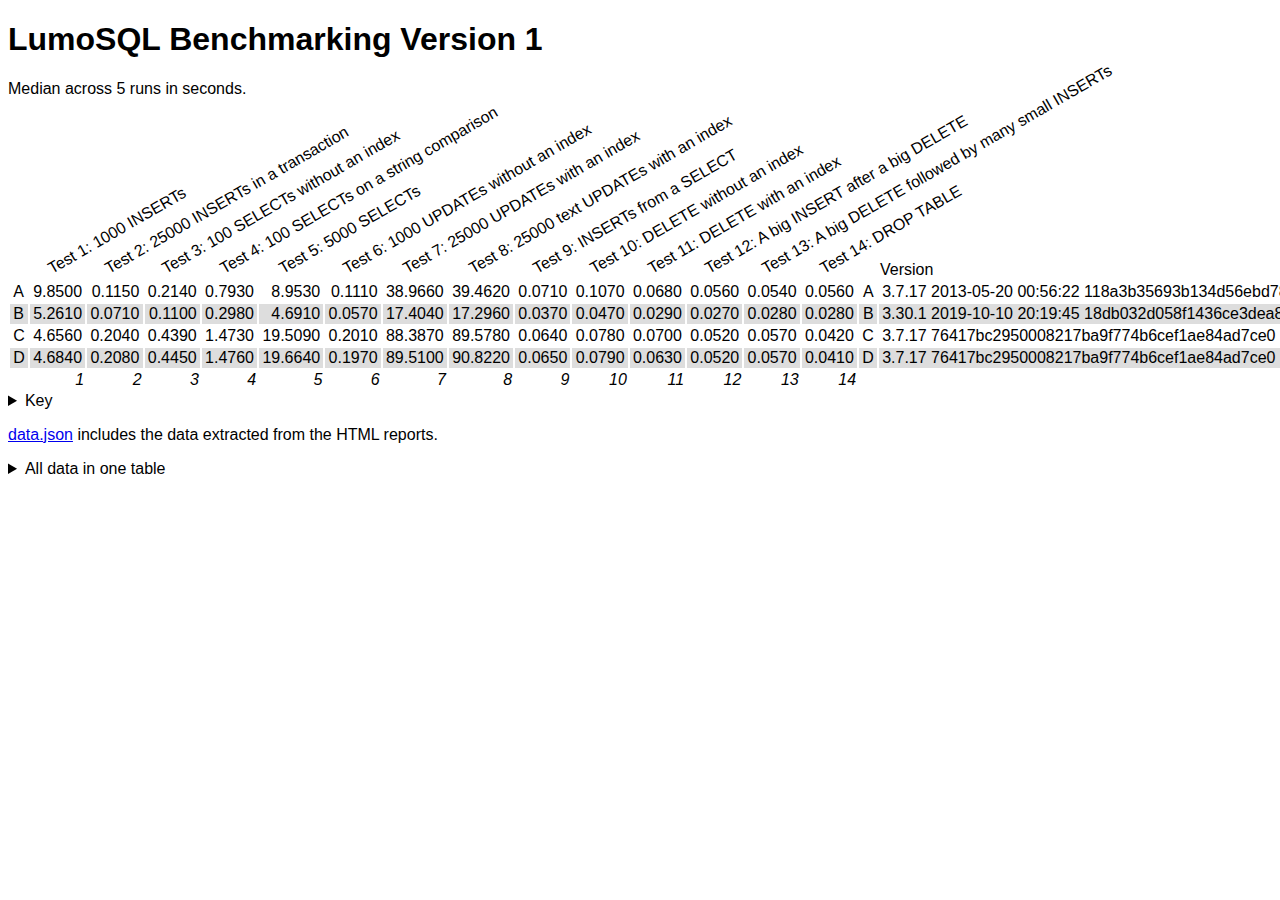
<file: index.html>
<!DOCTYPE html> <html lang=en> <head> <meta charset=utf-8> <base href=/ > <meta content="width=device-width,initial-scale=1" name=viewport> <noscript id=sapper-head-start></noscript><title>LumoSQL Benchmarking Version 1</title><noscript id=sapper-head-end></noscript> <link href=global.css rel=stylesheet> <style>p.intro.svelte-lj9wl7.svelte-lj9wl7{width:15rem}table.all.svelte-lj9wl7.svelte-lj9wl7{table-layout:fixed}.test.svelte-lj9wl7.svelte-lj9wl7{white-space:nowrap}table.medians.svelte-lj9wl7 col.svelte-lj9wl7:first-child{width:1rem}thead.svelte-lj9wl7 thead td[colspan].svelte-lj9wl7{text-align:center}td.svelte-lj9wl7.svelte-lj9wl7:first-child{text-align:left}td.svelte-lj9wl7.svelte-lj9wl7{text-align:right}.versions.svelte-lj9wl7.svelte-lj9wl7{border-bottom:thin solid #000;text-align:center}tbody.svelte-lj9wl7 tr.svelte-lj9wl7:nth-child(even){background:#ddd}tbody.svelte-lj9wl7 tr.svelte-lj9wl7:nth-child(odd){background:#fff}tbody.svelte-lj9wl7 td.svelte-lj9wl7{padding-left:.2rem;padding-right:.2rem}col.svelte-lj9wl7.svelte-lj9wl7{width:8rem}td.rotate.svelte-lj9wl7.svelte-lj9wl7{text-align:left;vertical-align:top;position:relative}td.rotate.svelte-lj9wl7 div.svelte-lj9wl7{transform-origin:left top;transform:rotate(-30deg);position:absolute;margin-left:25%;bottom:0;width:30rem}table.medians.svelte-lj9wl7.svelte-lj9wl7{margin-top:10rem}.number.svelte-lj9wl7.svelte-lj9wl7,tfoot.svelte-lj9wl7.svelte-lj9wl7{font-style:italic}td.version.svelte-lj9wl7.svelte-lj9wl7{text-align:left;white-space:nowrap}</style> </head> <body> <div id=sapper> <h1>LumoSQL Benchmarking Version 1</h1> <p class="svelte-lj9wl7 intro"> Median across 5 runs in seconds. </p> <table class="svelte-lj9wl7 medians"> <colgroup> <col class=svelte-lj9wl7> <col class=svelte-lj9wl7><col class=svelte-lj9wl7><col class=svelte-lj9wl7><col class=svelte-lj9wl7><col class=svelte-lj9wl7><col class=svelte-lj9wl7><col class=svelte-lj9wl7><col class=svelte-lj9wl7><col class=svelte-lj9wl7><col class=svelte-lj9wl7><col class=svelte-lj9wl7><col class=svelte-lj9wl7><col class=svelte-lj9wl7><col class=svelte-lj9wl7> </colgroup> <thead> <tr> <td class=svelte-lj9wl7></td> <td class="svelte-lj9wl7 rotate"> <div class=svelte-lj9wl7>Test 1: 1000 INSERTs</div> <td class="svelte-lj9wl7 rotate"> <div class=svelte-lj9wl7>Test 2: 25000 INSERTs in a transaction</div> <td class="svelte-lj9wl7 rotate"> <div class=svelte-lj9wl7>Test 3: 100 SELECTs without an index</div> <td class="svelte-lj9wl7 rotate"> <div class=svelte-lj9wl7>Test 4: 100 SELECTs on a string comparison</div> <td class="svelte-lj9wl7 rotate"> <div class=svelte-lj9wl7>Test 5: 5000 SELECTs</div> <td class="svelte-lj9wl7 rotate"> <div class=svelte-lj9wl7>Test 6: 1000 UPDATEs without an index</div> <td class="svelte-lj9wl7 rotate"> <div class=svelte-lj9wl7>Test 7: 25000 UPDATEs with an index</div> <td class="svelte-lj9wl7 rotate"> <div class=svelte-lj9wl7>Test 8: 25000 text UPDATEs with an index</div> <td class="svelte-lj9wl7 rotate"> <div class=svelte-lj9wl7>Test 9: INSERTs from a SELECT</div> <td class="svelte-lj9wl7 rotate"> <div class=svelte-lj9wl7>Test 10: DELETE without an index</div> <td class="svelte-lj9wl7 rotate"> <div class=svelte-lj9wl7>Test 11: DELETE with an index</div> <td class="svelte-lj9wl7 rotate"> <div class=svelte-lj9wl7>Test 12: A big INSERT after a big DELETE</div> <td class="svelte-lj9wl7 rotate"> <div class=svelte-lj9wl7>Test 13: A big DELETE followed by many small INSERTs</div> <td class="svelte-lj9wl7 rotate"> <div class=svelte-lj9wl7>Test 14: DROP TABLE</div> </td> <td class=svelte-lj9wl7></td> <td class="svelte-lj9wl7 version">Version</td> </tr> </thead> <tbody class=svelte-lj9wl7> <tr class=svelte-lj9wl7> <td class=svelte-lj9wl7>A</td> <td class=svelte-lj9wl7> 9.8500 <td class=svelte-lj9wl7> 0.1150 <td class=svelte-lj9wl7> 0.2140 <td class=svelte-lj9wl7> 0.7930 <td class=svelte-lj9wl7> 8.9530 <td class=svelte-lj9wl7> 0.1110 <td class=svelte-lj9wl7> 38.9660 <td class=svelte-lj9wl7> 39.4620 <td class=svelte-lj9wl7> 0.0710 <td class=svelte-lj9wl7> 0.1070 <td class=svelte-lj9wl7> 0.0680 <td class=svelte-lj9wl7> 0.0560 <td class=svelte-lj9wl7> 0.0540 <td class=svelte-lj9wl7> 0.0560 </td> <td class=svelte-lj9wl7>A</td> <td class="svelte-lj9wl7 version">3.7.17 2013-05-20 00:56:22 118a3b35693b134d56ebd780123b7fd6f1497668</td> <tr class=svelte-lj9wl7> <td class=svelte-lj9wl7>B</td> <td class=svelte-lj9wl7> 5.2610 <td class=svelte-lj9wl7> 0.0710 <td class=svelte-lj9wl7> 0.1100 <td class=svelte-lj9wl7> 0.2980 <td class=svelte-lj9wl7> 4.6910 <td class=svelte-lj9wl7> 0.0570 <td class=svelte-lj9wl7> 17.4040 <td class=svelte-lj9wl7> 17.2960 <td class=svelte-lj9wl7> 0.0370 <td class=svelte-lj9wl7> 0.0470 <td class=svelte-lj9wl7> 0.0290 <td class=svelte-lj9wl7> 0.0270 <td class=svelte-lj9wl7> 0.0280 <td class=svelte-lj9wl7> 0.0280 </td> <td class=svelte-lj9wl7>B</td> <td class="svelte-lj9wl7 version">3.30.1 2019-10-10 20:19:45 18db032d058f1436ce3dea84081f4ee5a0f2259ad97301d43c426bc7f3df1b0b</td> <tr class=svelte-lj9wl7> <td class=svelte-lj9wl7>C</td> <td class=svelte-lj9wl7> 4.6560 <td class=svelte-lj9wl7> 0.2040 <td class=svelte-lj9wl7> 0.4390 <td class=svelte-lj9wl7> 1.4730 <td class=svelte-lj9wl7> 19.5090 <td class=svelte-lj9wl7> 0.2010 <td class=svelte-lj9wl7> 88.3870 <td class=svelte-lj9wl7> 89.5780 <td class=svelte-lj9wl7> 0.0640 <td class=svelte-lj9wl7> 0.0780 <td class=svelte-lj9wl7> 0.0700 <td class=svelte-lj9wl7> 0.0520 <td class=svelte-lj9wl7> 0.0570 <td class=svelte-lj9wl7> 0.0420 </td> <td class=svelte-lj9wl7>C</td> <td class="svelte-lj9wl7 version">3.7.17 76417bc2950008217ba9f774b6cef1ae84ad7ce0 LMDB_0.9.9 7449ca604ca732ad262cfd77da403968cdb9157f</td> <tr class=svelte-lj9wl7> <td class=svelte-lj9wl7>D</td> <td class=svelte-lj9wl7> 4.6840 <td class=svelte-lj9wl7> 0.2080 <td class=svelte-lj9wl7> 0.4450 <td class=svelte-lj9wl7> 1.4760 <td class=svelte-lj9wl7> 19.6640 <td class=svelte-lj9wl7> 0.1970 <td class=svelte-lj9wl7> 89.5100 <td class=svelte-lj9wl7> 90.8220 <td class=svelte-lj9wl7> 0.0650 <td class=svelte-lj9wl7> 0.0790 <td class=svelte-lj9wl7> 0.0630 <td class=svelte-lj9wl7> 0.0520 <td class=svelte-lj9wl7> 0.0570 <td class=svelte-lj9wl7> 0.0410 </td> <td class=svelte-lj9wl7>D</td> <td class="svelte-lj9wl7 version">3.7.17 76417bc2950008217ba9f774b6cef1ae84ad7ce0 LMDB_0.9.16 5d67c6aed16366ddcfac77eb6a166928a257ab7b</td> </tr> </tbody> <tfoot class=svelte-lj9wl7> <tr> <td class=svelte-lj9wl7></td> <td class=svelte-lj9wl7>1<td class=svelte-lj9wl7>2<td class=svelte-lj9wl7>3<td class=svelte-lj9wl7>4<td class=svelte-lj9wl7>5<td class=svelte-lj9wl7>6<td class=svelte-lj9wl7>7<td class=svelte-lj9wl7>8<td class=svelte-lj9wl7>9<td class=svelte-lj9wl7>10<td class=svelte-lj9wl7>11<td class=svelte-lj9wl7>12<td class=svelte-lj9wl7>13<td class=svelte-lj9wl7>14</td> </tr> </tfoot> </table> <details> <summary>Key</summary> <h2>Versions</h2> <dl> <dt>A</dt> <dd>3.7.17 2013-05-20 00:56:22 118a3b35693b134d56ebd780123b7fd6f1497668<dt>B</dt> <dd>3.30.1 2019-10-10 20:19:45 18db032d058f1436ce3dea84081f4ee5a0f2259ad97301d43c426bc7f3df1b0b<dt>C</dt> <dd>3.7.17 76417bc2950008217ba9f774b6cef1ae84ad7ce0 LMDB_0.9.9 7449ca604ca732ad262cfd77da403968cdb9157f<dt>D</dt> <dd>3.7.17 76417bc2950008217ba9f774b6cef1ae84ad7ce0 LMDB_0.9.16 5d67c6aed16366ddcfac77eb6a166928a257ab7b</dd> </dl> <h2>Tests</h2> <dl> <dt class="svelte-lj9wl7 number">1</dt> <dd>Test 1: 1000 INSERTs<dt class="svelte-lj9wl7 number">2</dt> <dd>Test 2: 25000 INSERTs in a transaction<dt class="svelte-lj9wl7 number">3</dt> <dd>Test 3: 100 SELECTs without an index<dt class="svelte-lj9wl7 number">4</dt> <dd>Test 4: 100 SELECTs on a string comparison<dt class="svelte-lj9wl7 number">5</dt> <dd>Test 5: 5000 SELECTs<dt class="svelte-lj9wl7 number">6</dt> <dd>Test 6: 1000 UPDATEs without an index<dt class="svelte-lj9wl7 number">7</dt> <dd>Test 7: 25000 UPDATEs with an index<dt class="svelte-lj9wl7 number">8</dt> <dd>Test 8: 25000 text UPDATEs with an index<dt class="svelte-lj9wl7 number">9</dt> <dd>Test 9: INSERTs from a SELECT<dt class="svelte-lj9wl7 number">10</dt> <dd>Test 10: DELETE without an index<dt class="svelte-lj9wl7 number">11</dt> <dd>Test 11: DELETE with an index<dt class="svelte-lj9wl7 number">12</dt> <dd>Test 12: A big INSERT after a big DELETE<dt class="svelte-lj9wl7 number">13</dt> <dd>Test 13: A big DELETE followed by many small INSERTs<dt class="svelte-lj9wl7 number">14</dt> <dd>Test 14: DROP TABLE</dd> </dl> </details> <p> <a href=/data.json>data.json</a> includes the data extracted from the HTML reports. </p> <details> <summary>All data in one table</summary> <div> <h1>Underlying data in one table</h1> <p> 5 runs: 1, 2, 3, 4 and 5, measured in seconds. </p> <dl> <dt>A</dt> <dd> <code>3.7.17 2013-05-20 00:56:22 118a3b35693b134d56ebd780123b7fd6f1497668</code> <dt>B</dt> <dd> <code>3.30.1 2019-10-10 20:19:45 18db032d058f1436ce3dea84081f4ee5a0f2259ad97301d43c426bc7f3df1b0b</code> <dt>C</dt> <dd> <code>3.7.17 76417bc2950008217ba9f774b6cef1ae84ad7ce0 LMDB_0.9.9 7449ca604ca732ad262cfd77da403968cdb9157f</code> <dt>D</dt> <dd> <code>3.7.17 76417bc2950008217ba9f774b6cef1ae84ad7ce0 LMDB_0.9.16 5d67c6aed16366ddcfac77eb6a166928a257ab7b</code> </dd> </dl> <table class="svelte-lj9wl7 all"> <colgroup> <col class=svelte-lj9wl7> <col class=svelte-lj9wl7><col class=svelte-lj9wl7><col class=svelte-lj9wl7><col class=svelte-lj9wl7><col class=svelte-lj9wl7><col class=svelte-lj9wl7><col class=svelte-lj9wl7><col class=svelte-lj9wl7><col class=svelte-lj9wl7><col class=svelte-lj9wl7><col class=svelte-lj9wl7><col class=svelte-lj9wl7><col class=svelte-lj9wl7><col class=svelte-lj9wl7><col class=svelte-lj9wl7><col class=svelte-lj9wl7><col class=svelte-lj9wl7><col class=svelte-lj9wl7><col class=svelte-lj9wl7><col class=svelte-lj9wl7> </colgroup> <thead class=svelte-lj9wl7> <tr> <td class=svelte-lj9wl7></td> <td class="svelte-lj9wl7 versions" colspan=4>1<td class="svelte-lj9wl7 versions" colspan=4>2<td class="svelte-lj9wl7 versions" colspan=4>3<td class="svelte-lj9wl7 versions" colspan=4>4<td class="svelte-lj9wl7 versions" colspan=4>5</td> </tr> <tr> <td class=svelte-lj9wl7></td> <td class=svelte-lj9wl7>A<td class=svelte-lj9wl7>B<td class=svelte-lj9wl7>C<td class=svelte-lj9wl7>D<td class=svelte-lj9wl7>A<td class=svelte-lj9wl7>B<td class=svelte-lj9wl7>C<td class=svelte-lj9wl7>D<td class=svelte-lj9wl7>A<td class=svelte-lj9wl7>B<td class=svelte-lj9wl7>C<td class=svelte-lj9wl7>D<td class=svelte-lj9wl7>A<td class=svelte-lj9wl7>B<td class=svelte-lj9wl7>C<td class=svelte-lj9wl7>D<td class=svelte-lj9wl7>A<td class=svelte-lj9wl7>B<td class=svelte-lj9wl7>C<td class=svelte-lj9wl7>D</td> </tr> </thead> <tbody class=svelte-lj9wl7> <tr class=svelte-lj9wl7> <td class="svelte-lj9wl7 test"> <code>Test 1: 1000 INSERTs</code> </td> <td class=svelte-lj9wl7> 9.5820 <td class=svelte-lj9wl7> 5.2030 <td class=svelte-lj9wl7> 4.6520 <td class=svelte-lj9wl7> 4.6000 <td class=svelte-lj9wl7> 9.7940 <td class=svelte-lj9wl7> 5.2010 <td class=svelte-lj9wl7> 4.3430 <td class=svelte-lj9wl7> 4.5840 <td class=svelte-lj9wl7> 9.8500 <td class=svelte-lj9wl7> 5.2610 <td class=svelte-lj9wl7> 4.6560 <td class=svelte-lj9wl7> 4.6840 <td class=svelte-lj9wl7> 9.7220 <td class=svelte-lj9wl7> 5.1800 <td class=svelte-lj9wl7> 4.2500 <td class=svelte-lj9wl7> 4.7300 <td class=svelte-lj9wl7> 9.8870 <td class=svelte-lj9wl7> 5.2030 <td class=svelte-lj9wl7> 4.5970 <td class=svelte-lj9wl7> 4.6300 </td> <tr class=svelte-lj9wl7> <td class="svelte-lj9wl7 test"> <code>Test 2: 25000 INSERTs in a transaction</code> </td> <td class=svelte-lj9wl7> 0.1020 <td class=svelte-lj9wl7> 0.0760 <td class=svelte-lj9wl7> 0.2110 <td class=svelte-lj9wl7> 0.2100 <td class=svelte-lj9wl7> 0.1130 <td class=svelte-lj9wl7> 0.0580 <td class=svelte-lj9wl7> 0.2060 <td class=svelte-lj9wl7> 0.2070 <td class=svelte-lj9wl7> 0.1150 <td class=svelte-lj9wl7> 0.0710 <td class=svelte-lj9wl7> 0.2040 <td class=svelte-lj9wl7> 0.2080 <td class=svelte-lj9wl7> 0.1180 <td class=svelte-lj9wl7> 0.0720 <td class=svelte-lj9wl7> 0.2120 <td class=svelte-lj9wl7> 0.2080 <td class=svelte-lj9wl7> 0.1160 <td class=svelte-lj9wl7> 0.0720 <td class=svelte-lj9wl7> 0.2100 <td class=svelte-lj9wl7> 0.2110 </td> <tr class=svelte-lj9wl7> <td class="svelte-lj9wl7 test"> <code>Test 3: 100 SELECTs without an index</code> </td> <td class=svelte-lj9wl7> 0.2170 <td class=svelte-lj9wl7> 0.1030 <td class=svelte-lj9wl7> 0.4390 <td class=svelte-lj9wl7> 0.4450 <td class=svelte-lj9wl7> 0.2150 <td class=svelte-lj9wl7> 0.1020 <td class=svelte-lj9wl7> 0.4360 <td class=svelte-lj9wl7> 0.4450 <td class=svelte-lj9wl7> 0.2140 <td class=svelte-lj9wl7> 0.1100 <td class=svelte-lj9wl7> 0.4390 <td class=svelte-lj9wl7> 0.4450 <td class=svelte-lj9wl7> 0.2200 <td class=svelte-lj9wl7> 0.1110 <td class=svelte-lj9wl7> 0.4490 <td class=svelte-lj9wl7> 0.4480 <td class=svelte-lj9wl7> 0.2220 <td class=svelte-lj9wl7> 0.1060 <td class=svelte-lj9wl7> 0.4430 <td class=svelte-lj9wl7> 0.4460 </td> <tr class=svelte-lj9wl7> <td class="svelte-lj9wl7 test"> <code>Test 4: 100 SELECTs on a string comparison</code> </td> <td class=svelte-lj9wl7> 0.7970 <td class=svelte-lj9wl7> 0.2970 <td class=svelte-lj9wl7> 1.4690 <td class=svelte-lj9wl7> 1.5380 <td class=svelte-lj9wl7> 0.7940 <td class=svelte-lj9wl7> 0.2970 <td class=svelte-lj9wl7> 1.4680 <td class=svelte-lj9wl7> 1.4740 <td class=svelte-lj9wl7> 0.7930 <td class=svelte-lj9wl7> 0.2980 <td class=svelte-lj9wl7> 1.4730 <td class=svelte-lj9wl7> 1.4760 <td class=svelte-lj9wl7> 0.8010 <td class=svelte-lj9wl7> 0.3170 <td class=svelte-lj9wl7> 1.4820 <td class=svelte-lj9wl7> 1.4770 <td class=svelte-lj9wl7> 0.7960 <td class=svelte-lj9wl7> 0.3000 <td class=svelte-lj9wl7> 1.4820 <td class=svelte-lj9wl7> 1.4850 </td> <tr class=svelte-lj9wl7> <td class="svelte-lj9wl7 test"> <code>Test 5: 5000 SELECTs</code> </td> <td class=svelte-lj9wl7> 9.0800 <td class=svelte-lj9wl7> 4.7700 <td class=svelte-lj9wl7> 19.5670 <td class=svelte-lj9wl7> 20.2010 <td class=svelte-lj9wl7> 9.1510 <td class=svelte-lj9wl7> 5.0490 <td class=svelte-lj9wl7> 20.1050 <td class=svelte-lj9wl7> 19.7540 <td class=svelte-lj9wl7> 8.9530 <td class=svelte-lj9wl7> 4.6910 <td class=svelte-lj9wl7> 19.5090 <td class=svelte-lj9wl7> 19.6640 <td class=svelte-lj9wl7> 9.2910 <td class=svelte-lj9wl7> 5.0130 <td class=svelte-lj9wl7> 19.7090 <td class=svelte-lj9wl7> 19.8890 <td class=svelte-lj9wl7> 9.0680 <td class=svelte-lj9wl7> 4.7950 <td class=svelte-lj9wl7> 19.6870 <td class=svelte-lj9wl7> 19.8480 </td> <tr class=svelte-lj9wl7> <td class="svelte-lj9wl7 test"> <code>Test 6: 1000 UPDATEs without an index</code> </td> <td class=svelte-lj9wl7> 0.1110 <td class=svelte-lj9wl7> 0.0530 <td class=svelte-lj9wl7> 0.2000 <td class=svelte-lj9wl7> 0.2060 <td class=svelte-lj9wl7> 0.1110 <td class=svelte-lj9wl7> 0.0540 <td class=svelte-lj9wl7> 0.1970 <td class=svelte-lj9wl7> 0.1990 <td class=svelte-lj9wl7> 0.1110 <td class=svelte-lj9wl7> 0.0570 <td class=svelte-lj9wl7> 0.2010 <td class=svelte-lj9wl7> 0.1970 <td class=svelte-lj9wl7> 0.1120 <td class=svelte-lj9wl7> 0.0560 <td class=svelte-lj9wl7> 0.1980 <td class=svelte-lj9wl7> 0.1980 <td class=svelte-lj9wl7> 0.1120 <td class=svelte-lj9wl7> 0.0560 <td class=svelte-lj9wl7> 0.1990 <td class=svelte-lj9wl7> 0.1970 </td> <tr class=svelte-lj9wl7> <td class="svelte-lj9wl7 test"> <code>Test 7: 25000 UPDATEs with an index</code> </td> <td class=svelte-lj9wl7> 39.9370 <td class=svelte-lj9wl7> 17.5370 <td class=svelte-lj9wl7> 90.1330 <td class=svelte-lj9wl7> 92.0220 <td class=svelte-lj9wl7> 39.4010 <td class=svelte-lj9wl7> 17.8030 <td class=svelte-lj9wl7> 93.8890 <td class=svelte-lj9wl7> 89.4670 <td class=svelte-lj9wl7> 38.9660 <td class=svelte-lj9wl7> 17.4040 <td class=svelte-lj9wl7> 88.3870 <td class=svelte-lj9wl7> 89.5100 <td class=svelte-lj9wl7> 40.9050 <td class=svelte-lj9wl7> 19.4760 <td class=svelte-lj9wl7> 88.9930 <td class=svelte-lj9wl7> 90.0880 <td class=svelte-lj9wl7> 39.2840 <td class=svelte-lj9wl7> 17.4960 <td class=svelte-lj9wl7> 89.1720 <td class=svelte-lj9wl7> 89.2220 </td> <tr class=svelte-lj9wl7> <td class="svelte-lj9wl7 test"> <code>Test 8: 25000 text UPDATEs with an index</code> </td> <td class=svelte-lj9wl7> 40.5120 <td class=svelte-lj9wl7> 17.8350 <td class=svelte-lj9wl7> 99.2370 <td class=svelte-lj9wl7> 90.2510 <td class=svelte-lj9wl7> 39.6920 <td class=svelte-lj9wl7> 17.6610 <td class=svelte-lj9wl7> 91.5180 <td class=svelte-lj9wl7> 89.6100 <td class=svelte-lj9wl7> 39.4620 <td class=svelte-lj9wl7> 17.2960 <td class=svelte-lj9wl7> 89.5780 <td class=svelte-lj9wl7> 90.8220 <td class=svelte-lj9wl7> 41.7210 <td class=svelte-lj9wl7> 18.0660 <td class=svelte-lj9wl7> 89.8190 <td class=svelte-lj9wl7> 90.2060 <td class=svelte-lj9wl7> 39.6400 <td class=svelte-lj9wl7> 17.4940 <td class=svelte-lj9wl7> 89.9350 <td class=svelte-lj9wl7> 89.6150 </td> <tr class=svelte-lj9wl7> <td class="svelte-lj9wl7 test"> <code>Test 9: INSERTs from a SELECT</code> </td> <td class=svelte-lj9wl7> 0.0700 <td class=svelte-lj9wl7> 0.0370 <td class=svelte-lj9wl7> 0.0660 <td class=svelte-lj9wl7> 0.0640 <td class=svelte-lj9wl7> 0.0720 <td class=svelte-lj9wl7> 0.0390 <td class=svelte-lj9wl7> 0.0650 <td class=svelte-lj9wl7> 0.0650 <td class=svelte-lj9wl7> 0.0710 <td class=svelte-lj9wl7> 0.0370 <td class=svelte-lj9wl7> 0.0640 <td class=svelte-lj9wl7> 0.0650 <td class=svelte-lj9wl7> 0.0740 <td class=svelte-lj9wl7> 0.0360 <td class=svelte-lj9wl7> 0.0680 <td class=svelte-lj9wl7> 0.0650 <td class=svelte-lj9wl7> 0.0730 <td class=svelte-lj9wl7> 0.0360 <td class=svelte-lj9wl7> 0.0680 <td class=svelte-lj9wl7> 0.0680 </td> <tr class=svelte-lj9wl7> <td class="svelte-lj9wl7 test"> <code>Test 10: DELETE without an index</code> </td> <td class=svelte-lj9wl7> 0.1050 <td class=svelte-lj9wl7> 0.0470 <td class=svelte-lj9wl7> 0.0810 <td class=svelte-lj9wl7> 0.0820 <td class=svelte-lj9wl7> 0.1000 <td class=svelte-lj9wl7> 0.0500 <td class=svelte-lj9wl7> 0.0790 <td class=svelte-lj9wl7> 0.0780 <td class=svelte-lj9wl7> 0.1070 <td class=svelte-lj9wl7> 0.0470 <td class=svelte-lj9wl7> 0.0780 <td class=svelte-lj9wl7> 0.0790 <td class=svelte-lj9wl7> 0.1030 <td class=svelte-lj9wl7> 0.0480 <td class=svelte-lj9wl7> 0.0780 <td class=svelte-lj9wl7> 0.0790 <td class=svelte-lj9wl7> 0.1010 <td class=svelte-lj9wl7> 0.0510 <td class=svelte-lj9wl7> 0.0880 <td class=svelte-lj9wl7> 0.0820 </td> <tr class=svelte-lj9wl7> <td class="svelte-lj9wl7 test"> <code>Test 11: DELETE with an index</code> </td> <td class=svelte-lj9wl7> 0.0660 <td class=svelte-lj9wl7> 0.0290 <td class=svelte-lj9wl7> 0.0750 <td class=svelte-lj9wl7> 0.0620 <td class=svelte-lj9wl7> 0.0670 <td class=svelte-lj9wl7> 0.0310 <td class=svelte-lj9wl7> 0.0710 <td class=svelte-lj9wl7> 0.0630 <td class=svelte-lj9wl7> 0.0680 <td class=svelte-lj9wl7> 0.0290 <td class=svelte-lj9wl7> 0.0700 <td class=svelte-lj9wl7> 0.0630 <td class=svelte-lj9wl7> 0.0740 <td class=svelte-lj9wl7> 0.0310 <td class=svelte-lj9wl7> 0.0730 <td class=svelte-lj9wl7> 0.0620 <td class=svelte-lj9wl7> 0.0670 <td class=svelte-lj9wl7> 0.0290 <td class=svelte-lj9wl7> 0.0710 <td class=svelte-lj9wl7> 0.0620 </td> <tr class=svelte-lj9wl7> <td class="svelte-lj9wl7 test"> <code>Test 12: A big INSERT after a big DELETE</code> </td> <td class=svelte-lj9wl7> 0.0530 <td class=svelte-lj9wl7> 0.0290 <td class=svelte-lj9wl7> 0.0530 <td class=svelte-lj9wl7> 0.0530 <td class=svelte-lj9wl7> 0.0540 <td class=svelte-lj9wl7> 0.0290 <td class=svelte-lj9wl7> 0.0500 <td class=svelte-lj9wl7> 0.0510 <td class=svelte-lj9wl7> 0.0560 <td class=svelte-lj9wl7> 0.0270 <td class=svelte-lj9wl7> 0.0520 <td class=svelte-lj9wl7> 0.0520 <td class=svelte-lj9wl7> 0.0590 <td class=svelte-lj9wl7> 0.0270 <td class=svelte-lj9wl7> 0.0510 <td class=svelte-lj9wl7> 0.0520 <td class=svelte-lj9wl7> 0.0540 <td class=svelte-lj9wl7> 0.0260 <td class=svelte-lj9wl7> 0.0420 <td class=svelte-lj9wl7> 0.0500 </td> <tr class=svelte-lj9wl7> <td class="svelte-lj9wl7 test"> <code>Test 13: A big DELETE followed by many small INSERTs</code> </td> <td class=svelte-lj9wl7> 0.0540 <td class=svelte-lj9wl7> 0.0280 <td class=svelte-lj9wl7> 0.0560 <td class=svelte-lj9wl7> 0.0610 <td class=svelte-lj9wl7> 0.0560 <td class=svelte-lj9wl7> 0.0290 <td class=svelte-lj9wl7> 0.0590 <td class=svelte-lj9wl7> 0.0580 <td class=svelte-lj9wl7> 0.0540 <td class=svelte-lj9wl7> 0.0280 <td class=svelte-lj9wl7> 0.0570 <td class=svelte-lj9wl7> 0.0570 <td class=svelte-lj9wl7> 0.0550 <td class=svelte-lj9wl7> 0.0280 <td class=svelte-lj9wl7> 0.0610 <td class=svelte-lj9wl7> 0.0570 <td class=svelte-lj9wl7> 0.0580 <td class=svelte-lj9wl7> 0.0280 <td class=svelte-lj9wl7> 0.0580 <td class=svelte-lj9wl7> 0.0590 </td> <tr class=svelte-lj9wl7> <td class="svelte-lj9wl7 test"> <code>Test 14: DROP TABLE</code> </td> <td class=svelte-lj9wl7> 0.0580 <td class=svelte-lj9wl7> 0.0280 <td class=svelte-lj9wl7> 0.0400 <td class=svelte-lj9wl7> 0.0430 <td class=svelte-lj9wl7> 0.0550 <td class=svelte-lj9wl7> 0.0290 <td class=svelte-lj9wl7> 0.0420 <td class=svelte-lj9wl7> 0.0420 <td class=svelte-lj9wl7> 0.0560 <td class=svelte-lj9wl7> 0.0280 <td class=svelte-lj9wl7> 0.0420 <td class=svelte-lj9wl7> 0.0410 <td class=svelte-lj9wl7> 0.0560 <td class=svelte-lj9wl7> 0.0290 <td class=svelte-lj9wl7> 0.0430 <td class=svelte-lj9wl7> 0.0410 <td class=svelte-lj9wl7> 0.0580 <td class=svelte-lj9wl7> 0.0290 <td class=svelte-lj9wl7> 0.0410 <td class=svelte-lj9wl7> 0.0420 </td> </tr> </tbody> </table> </div> </details> </div> <script>__SAPPER__={baseUrl:"",preloaded:[void 0,(function(a,b,c,d,e,f,g,h,i,j,k,l,m,n,o,p,q,r,s,t,u,v,w,x,y,z,A,B,C,D,E,F,G,H,I,J,K,L,M,N,O,P,Q,R,S,T,U,V,W,X,Y,Z,_,$,aa,ab,ac,ad,ae,af,ag,ah,ai,aj,ak,al,am,an,ao,ap){return {dataset:[["1",[[s,[[a,9.582],[b,P],[c,.217],[d,.797],[e,9.08],[f,y],[g,39.937],[h,40.512],[i,Q],[j,.105],[k,R],[l,z],[m,t],[n,q]]],[u,[[a,S],[b,.076],[c,T],[d,U],[e,4.77],[f,z],[g,17.537],[h,17.835],[i,V],[j,W],[k,o],[l,o],[m,r],[n,r]]],[v,[[a,4.652],[b,X],[c,Y],[d,1.469],[e,19.567],[f,.2],[g,90.133],[h,99.237],[i,R],[j,.081],[k,.075],[l,z],[m,p],[n,.04]]],[w,[[a,4.6],[b,Z],[c,E],[d,1.538],[e,20.201],[f,_],[g,92.022],[h,90.251],[i,$],[j,aa],[k,F],[l,z],[m,ab],[n,ac]]]]],["2",[[s,[[a,9.794],[b,.113],[c,.215],[d,.794],[e,9.151],[f,y],[g,39.401],[h,39.692],[i,G],[j,.1],[k,ad],[l,t],[m,p],[n,ae]]],[u,[[a,5.201],[b,q],[c,P],[d,U],[e,5.049],[f,t],[g,17.803],[h,17.661],[i,.039],[j,H],[k,af],[l,o],[m,o],[n,o]]],[v,[[a,4.343],[b,_],[c,.436],[d,1.468],[e,20.105],[f,I],[g,93.889],[h,91.518],[i,A],[j,J],[k,B],[l,H],[m,K],[n,x]]],[w,[[a,4.584],[b,.207],[c,E],[d,1.474],[e,19.754],[f,ag],[g,89.467],[h,89.61],[i,A],[j,L],[k,ah],[l,M],[m,q],[n,x]]]]],["3",[[s,[[a,9.85],[b,.115],[c,.214],[d,.793],[e,8.953],[f,y],[g,38.966],[h,39.462],[i,B],[j,.107],[k,C],[l,p],[m,t],[n,p]]],[u,[[a,5.261],[b,B],[c,.11],[d,.298],[e,4.691],[f,D],[g,17.404],[h,17.296],[i,V],[j,W],[k,o],[l,ai],[m,r],[n,r]]],[v,[[a,4.656],[b,.204],[c,Y],[d,1.473],[e,19.509],[f,.201],[g,88.387],[h,89.578],[i,$],[j,L],[k,Q],[l,N],[m,D],[n,x]]],[w,[[a,4.684],[b,aj],[c,E],[d,1.476],[e,19.664],[f,I],[g,89.51],[h,90.822],[i,A],[j,J],[k,ah],[l,N],[m,D],[n,O]]]]],["4",[[s,[[a,9.722],[b,.118],[c,.22],[d,.801],[e,9.291],[f,ak],[g,40.905],[h,41.721],[i,al],[j,T],[k,al],[l,K],[m,ae],[n,p]]],[u,[[a,5.18],[b,G],[c,y],[d,.317],[e,5.013],[f,p],[g,19.476],[h,18.066],[i,am],[j,.048],[k,af],[l,ai],[m,r],[n,o]]],[v,[[a,4.25],[b,.212],[c,.449],[d,an],[e,19.709],[f,ao],[g,88.993],[h,89.819],[i,C],[j,L],[k,ap],[l,M],[m,ab],[n,ac]]],[w,[[a,4.73],[b,aj],[c,.448],[d,1.477],[e,19.889],[f,ao],[g,90.088],[h,90.206],[i,A],[j,J],[k,F],[l,N],[m,D],[n,O]]]]],["5",[[s,[[a,9.887],[b,.116],[c,.222],[d,.796],[e,9.068],[f,ak],[g,39.284],[h,39.64],[i,ap],[j,.101],[k,ad],[l,t],[m,q],[n,q]]],[u,[[a,S],[b,G],[c,.106],[d,.3],[e,4.795],[f,p],[g,17.496],[h,17.494],[i,am],[j,M],[k,o],[l,.026],[m,r],[n,o]]],[v,[[a,4.597],[b,Z],[c,.443],[d,an],[e,19.687],[f,ag],[g,89.172],[h,89.935],[i,C],[j,.088],[k,B],[l,x],[m,q],[n,O]]],[w,[[a,4.63],[b,X],[c,.446],[d,1.485],[e,19.848],[f,I],[g,89.222],[h,89.615],[i,C],[j,aa],[k,F],[l,H],[m,K],[n,x]]]]]]}}("Test 1: 1000 INSERTs","Test 2: 25000 INSERTs in a transaction","Test 3: 100 SELECTs without an index","Test 4: 100 SELECTs on a string comparison","Test 5: 5000 SELECTs","Test 6: 1000 UPDATEs without an index","Test 7: 25000 UPDATEs with an index","Test 8: 25000 text UPDATEs with an index","Test 9: INSERTs from a SELECT","Test 10: DELETE without an index","Test 11: DELETE with an index","Test 12: A big INSERT after a big DELETE","Test 13: A big DELETE followed by many small INSERTs","Test 14: DROP TABLE",.029,.056,.058,.028,"3.7.17 2013-05-20 00:56:22 118a3b35693b134d56ebd780123b7fd6f1497668",.054,"3.30.1 2019-10-10 20:19:45 18db032d058f1436ce3dea84081f4ee5a0f2259ad97301d43c426bc7f3df1b0b","3.7.17 76417bc2950008217ba9f774b6cef1ae84ad7ce0 LMDB_0.9.9  7449ca604ca732ad262cfd77da403968cdb9157f","3.7.17 76417bc2950008217ba9f774b6cef1ae84ad7ce0 LMDB_0.9.16 5d67c6aed16366ddcfac77eb6a166928a257ab7b",.042,.111,.053,.065,.071,.068,.057,.445,.062,.072,.05,.197,.079,.059,.078,.051,.052,.041,.102,.07,.066,5.203,.103,.297,.037,.047,.211,.439,.21,.206,.064,.082,.061,.043,.067,.055,.031,.199,.063,.027,.208,.112,.074,.036,1.482,.198,.073))]};if('serviceWorker' in navigator)navigator.serviceWorker.register('/service-worker.js');var s=document.createElement("script");try{new Function("if(0)import('')")();s.src="/client/client.61015dae.js";s.type="module";s.crossOrigin="use-credentials";}catch(e){s.src="/client/shimport@1.0.1.js";s.setAttribute("data-main","/client/client.61015dae.js")}document.head.appendChild(s)</script>
</file>
